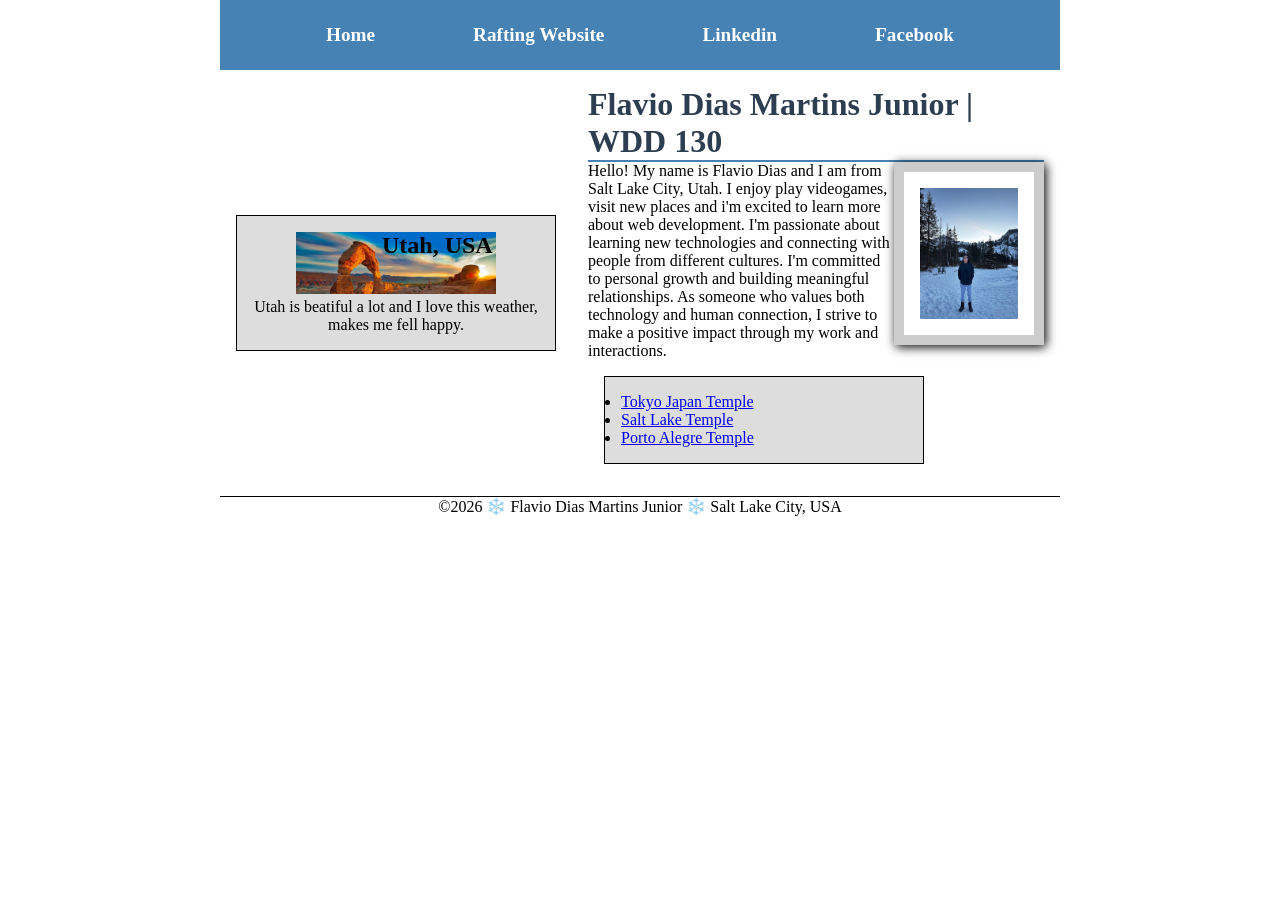
<file: index.html>
<!DOCTYPE html>
<html lang="en-US">

<head>
    <meta charset="utf-8">
    <meta name="viewport" content="width=device-width,initial-scale=1.0">
    <title>Flavio Dias Martins Junior | WDD 130</title>
    <meta name="description"
      content="My name is Flavio Dias Martins Junior, I'm taking a web programming course and I'm really enjoying it">
    <meta name="author" content="Flavio Dias Martins Junior">
    <link rel="stylesheet" href="styles/styles.css">


</head>

<body>
    <header>
        <nav>
            <a href="#">Home</a>
            <a href="wwr/">Rafting Website</a>
            <a href="https://linkedin.com" target="_blank">Linkedin</a>
            <a href="https://facebook.com" target="_blank">Facebook</a>
        </nav>
    </header>
    <div class="grid">
        <main>
            <h1>Flavio Dias Martins Junior | WDD 130</h1>
            <img src="images/profile.jpg" alt="Flavio Profile Picture" width="200">
            <p>Hello! My name is Flavio Dias and I am from Salt Lake City, Utah. I enjoy play
                videogames, visit new places and i'm excited to learn more about web development.
                I'm passionate about learning new technologies and connecting with people from
                different
                cultures. I'm committed to personal growth and building meaningful relationships. As
                someone who
                values both technology and human connection, I strive to make a positive impact
                through
                my work and interactions.
            <ul class="box">
                <li><a href="https://newsroom.churchofjesuschrist.org/article/tokyo-japan-temple"
                      target="_blank">Tokyo Japan Temple</a>
                </li>
                <li><a href="https://newsroom.churchofjesuschrist.org/article/salt-lake-temple"
                      target="_blank">Salt Lake Temple</a>
                    </a></li>
                <li><a href="https://newsroom.churchofjesuschrist.org/article/porto-alegre-brazil-temple"
                      target="_blank">Porto Alegre Temple</a></li>
                </li>
            </ul>
        </main>
        <aside class="box">
            <h2>Utah, USA</h2>
            <img src="images/utahphoto.jpg" alt="Utah state">
            <p> Utah is beatiful a lot and I love this weather, makes me fell happy.</p>
        </aside>
    </div>
    <footer>
        <p>©2026 ❄️ Flavio Dias Martins Junior ❄️ Salt Lake City, USA</p>
    </footer>
</body>

</html>
</file>
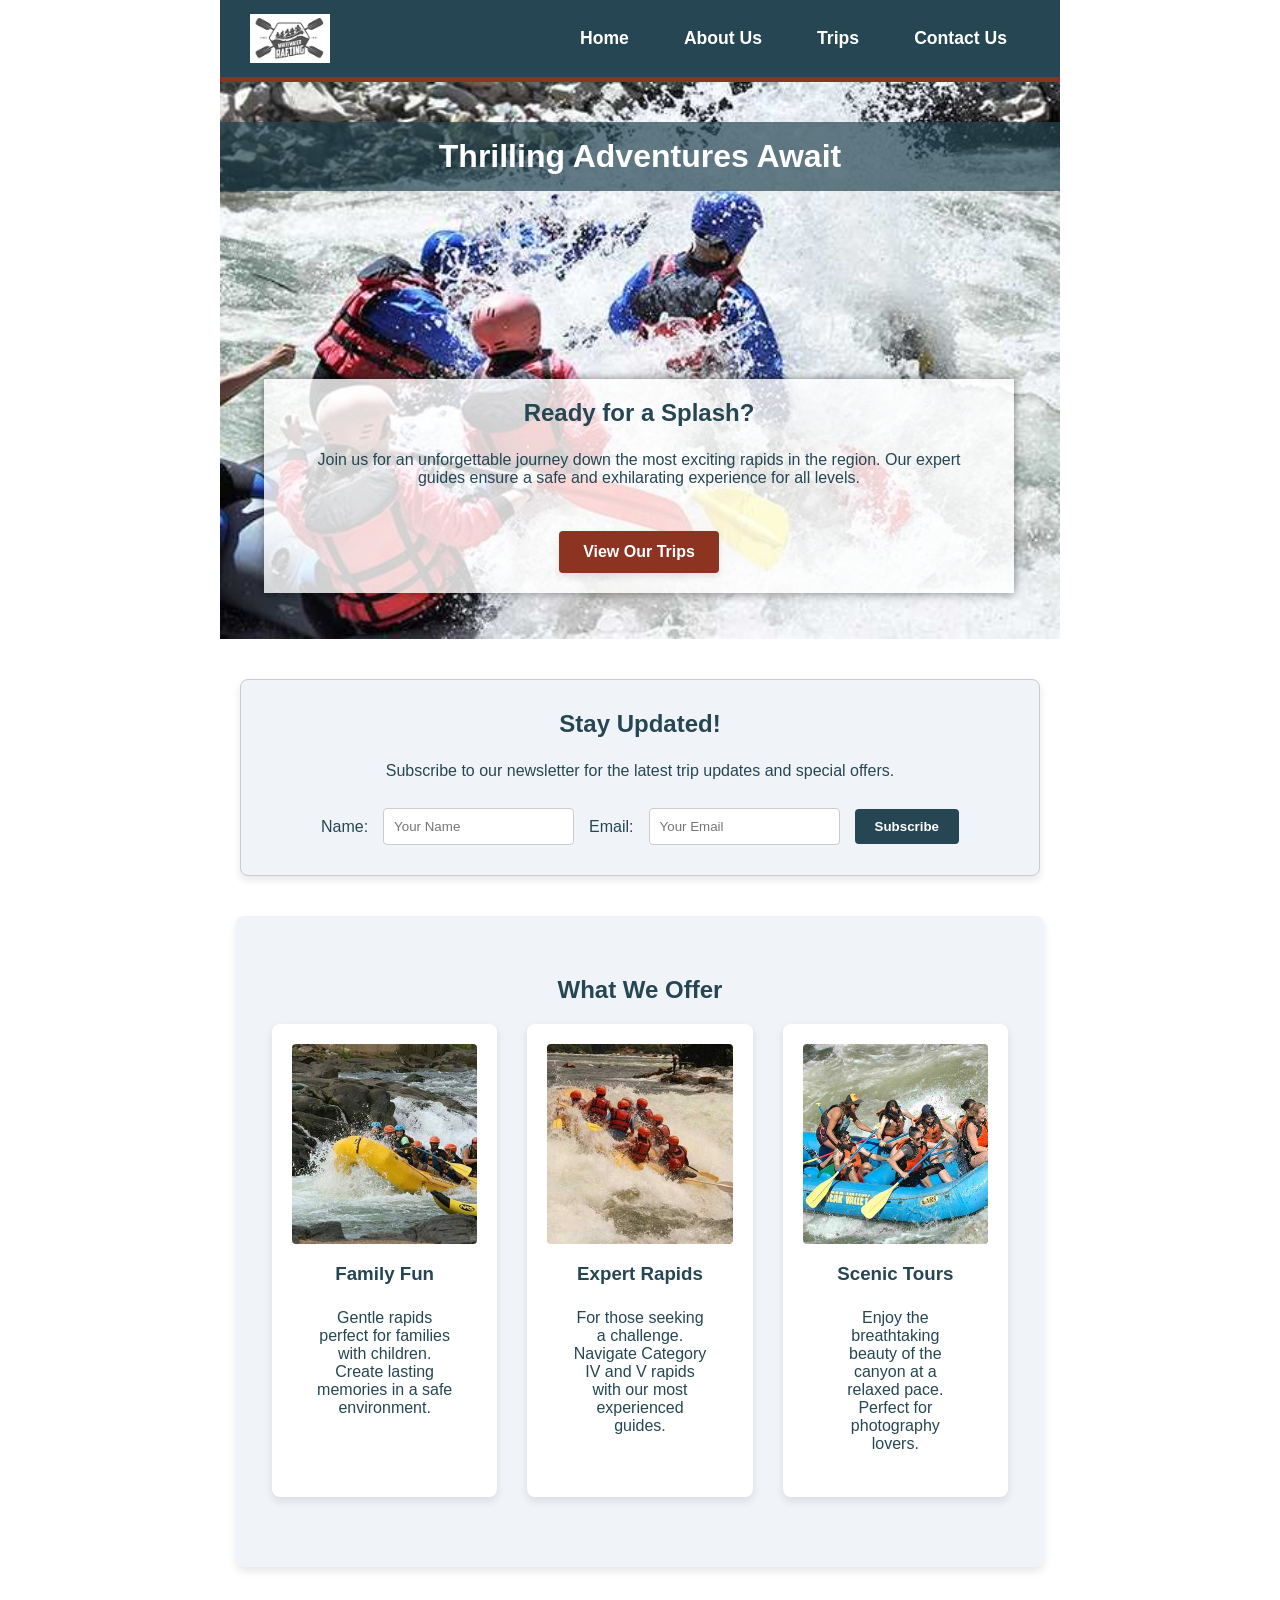
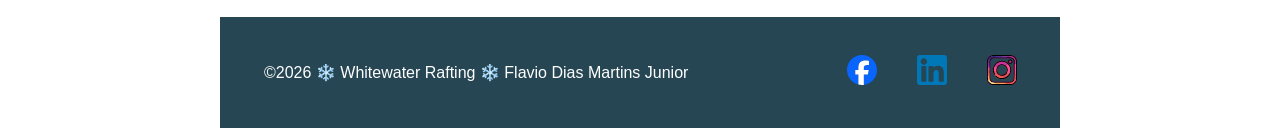
<file: wwr/index.html>
<!DOCTYPE html>
<html lang="en-US">

<head>
    <meta charset="utf-8">
    <meta name="viewport" content="width=device-width, initial-scale=1.0">
    <title>Whitewater Rafting | Home</title>
    <meta name="description"
      content="Experience the thrill of white water rafting with the region's premier provider. Adventure awaits you!">
    <meta name="author" content="Flavio Dias Martins Junior">
    <link rel="stylesheet" href="styles/rafting.css">
</head>

<body>
    <header>
        <img src="images/wwrcross.png" alt="Whitewater Rafting Logo">
        <nav>
            <a href="index.html">Home</a>
            <a href="about.html">About Us</a>
            <a href="trips.html">Trips</a>
            <a href="contact.html">Contact Us</a>
        </nav>
    </header>

    <main>
        <div class="hero">
            <img src="images/rafting.jpg" alt="Group of people white water rafting">
            <h1>Thrilling Adventures Await</h1>
            <article class="home-article">
                <h2>Ready for a Splash?</h2>
                <p>Join us for an unforgettable journey down the most exciting rapids in the region.
                    Our expert guides ensure a safe and exhilarating experience for all levels.</p>
                <a href="trips.html" class="cta-button">View Our Trips</a>
            </article>
        </div>

        <section class="newsletter">
            <h2>Stay Updated!</h2>
            <p>Subscribe to our newsletter for the latest trip updates and special offers.</p>
            <form action="#" method="get">
                <div class="newsletter-form">
                    <label for="name">Name:</label>
                    <input type="text" id="name" name="name" placeholder="Your Name" required>
                    <label for="email">Email:</label>
                    <input type="email" id="email" name="email" placeholder="Your Email" required>
                    <button type="submit">Subscribe</button>
                </div>
            </form>
        </section>

        <section class="offerings">
            <h2>What We Offer</h2>
            <div class="offerings-grid">
                <div class="offering-item">
                    <img src="images/adventure1.jpg" alt="Family rafting trip">
                    <h3>Family Fun</h3>
                    <p>Gentle rapids perfect for families with children. Create lasting memories in a
                        safe environment.</p>
                </div>
                <div class="offering-item">
                    <img src="images/adventure2.jpg" alt="Intense rapid navigation">
                    <h3>Expert Rapids</h3>
                    <p>For those seeking a challenge. Navigate Category IV and V rapids with our most
                        experienced guides.</p>
                </div>
                <div class="offering-item">
                    <img src="images/adventure4.jpg" alt="Sunset rafting trip">
                    <h3>Scenic Tours</h3>
                    <p>Enjoy the breathtaking beauty of the canyon at a relaxed pace. Perfect for
                        photography lovers.</p>
                </div>
            </div>
        </section>
    </main>

    <footer>
        <p>©2026 ❄️ Whitewater Rafting ❄️ Flavio Dias Martins Junior</p>
        <nav class="socialmedia">
            <a href="https://facebook.com" target="_blank">
                <img src="images/facebookicon.svg" alt="Facebook icon">
            </a>
            <a href="https://linkedin.com" target="_blank">
                <img src="images/linkedinicon.svg" alt="LinkedIn icon">
            </a>
            <a href="https://instagram.com" target="_blank">
                <img src="images/instagramicon.svg" alt="Instagram icon">
            </a>
        </nav>
    </footer>
</body>

</html>
</file>
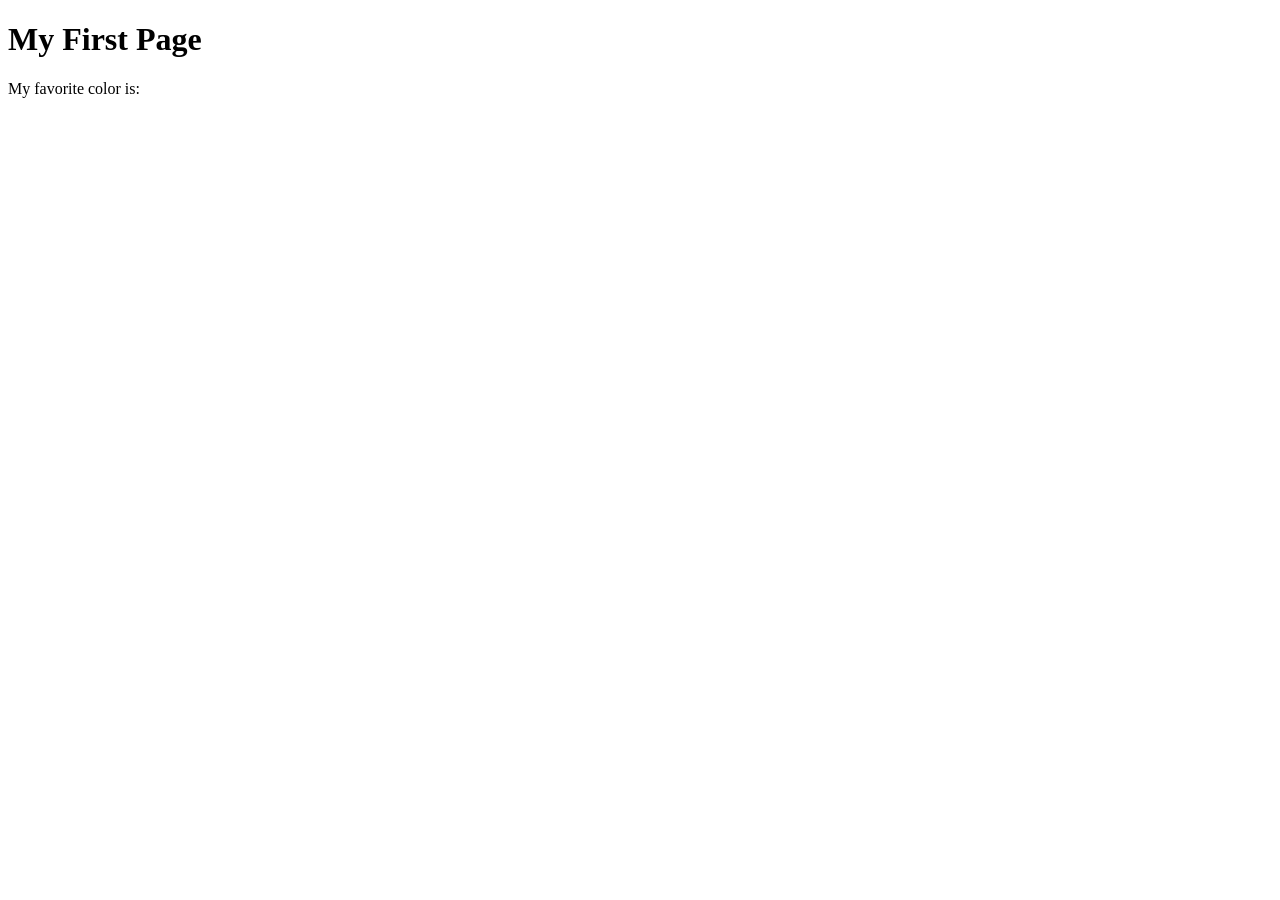
<file: week01/first-page.html>
<!DOCTYPE html>
<html lang="en">
<head>
    <meta charset="UTF-8">
    <meta name="viewport" content="width=device-width, initial-scale=1.0">
    <title>My First Page</title>
</head>
<body>
    <h1>My First Page</h1>
    <p>My favorite color is: </p>
</body>
</html>
</file>
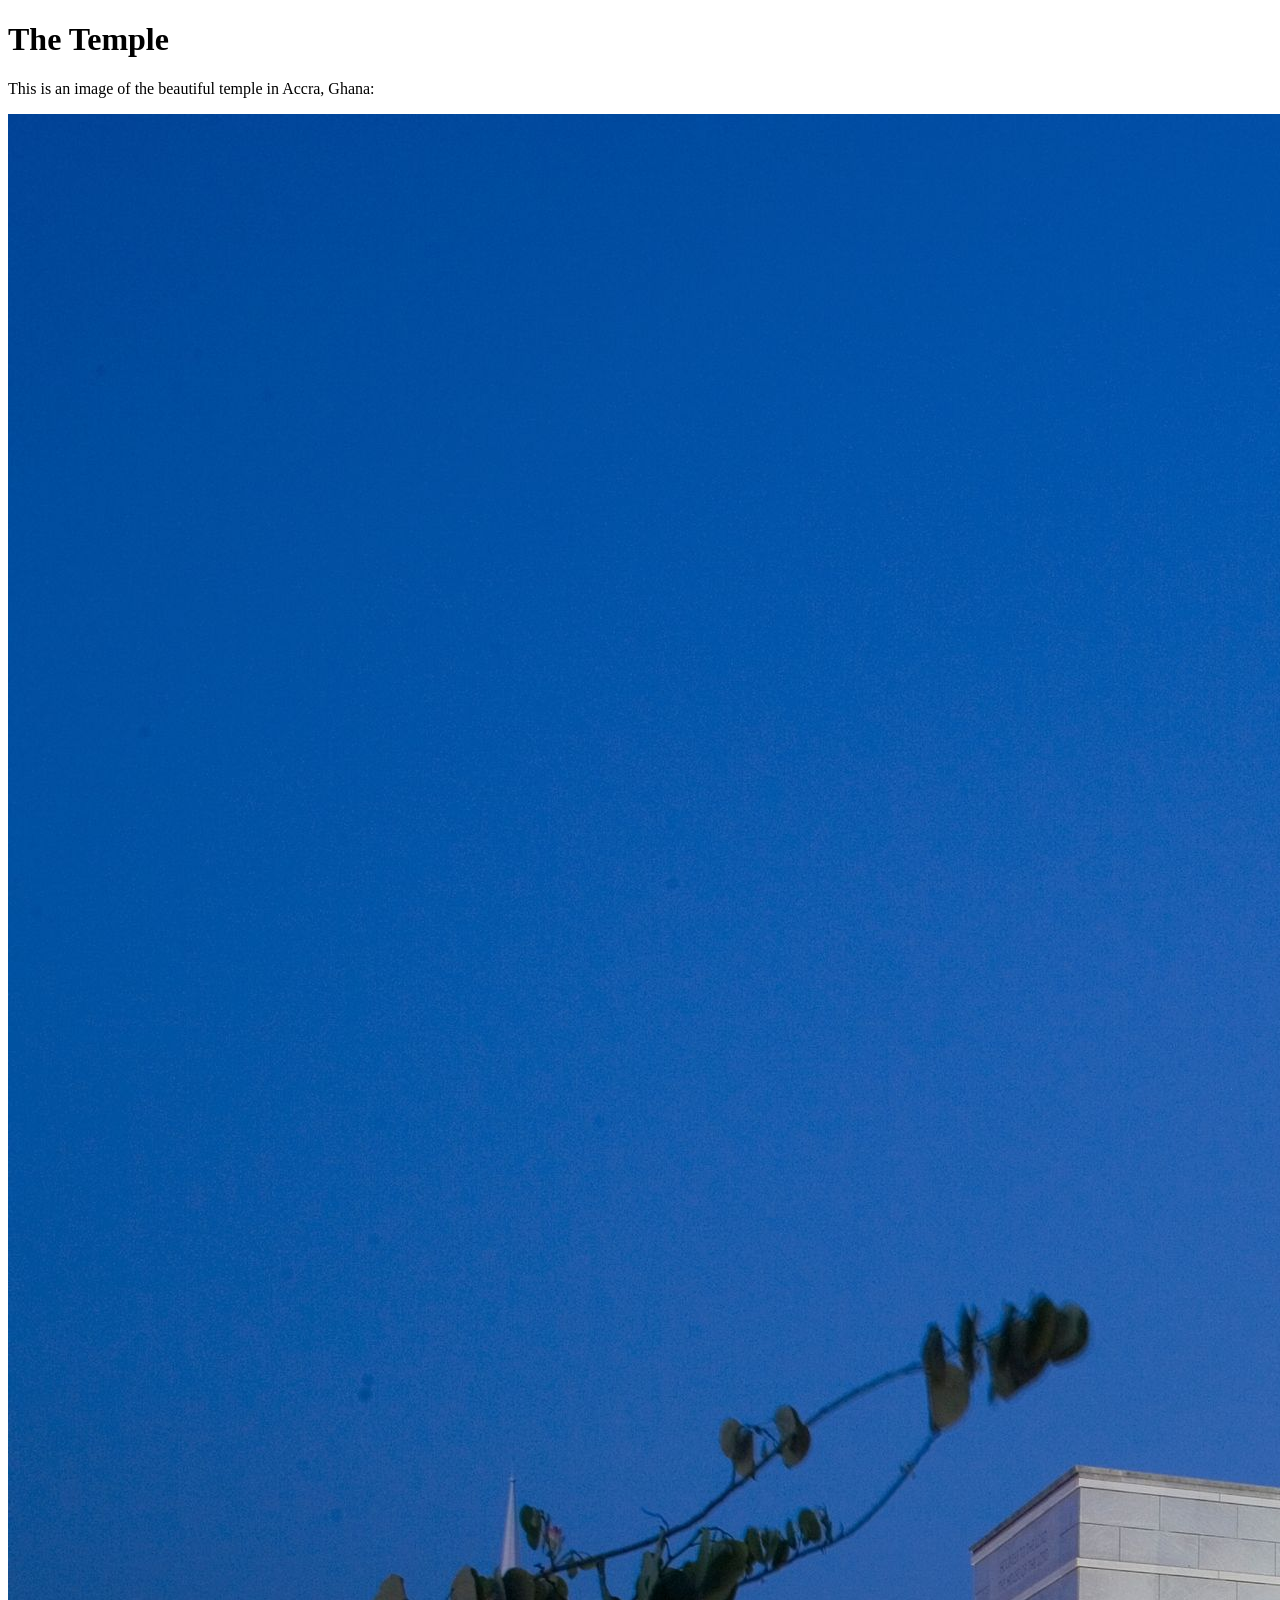
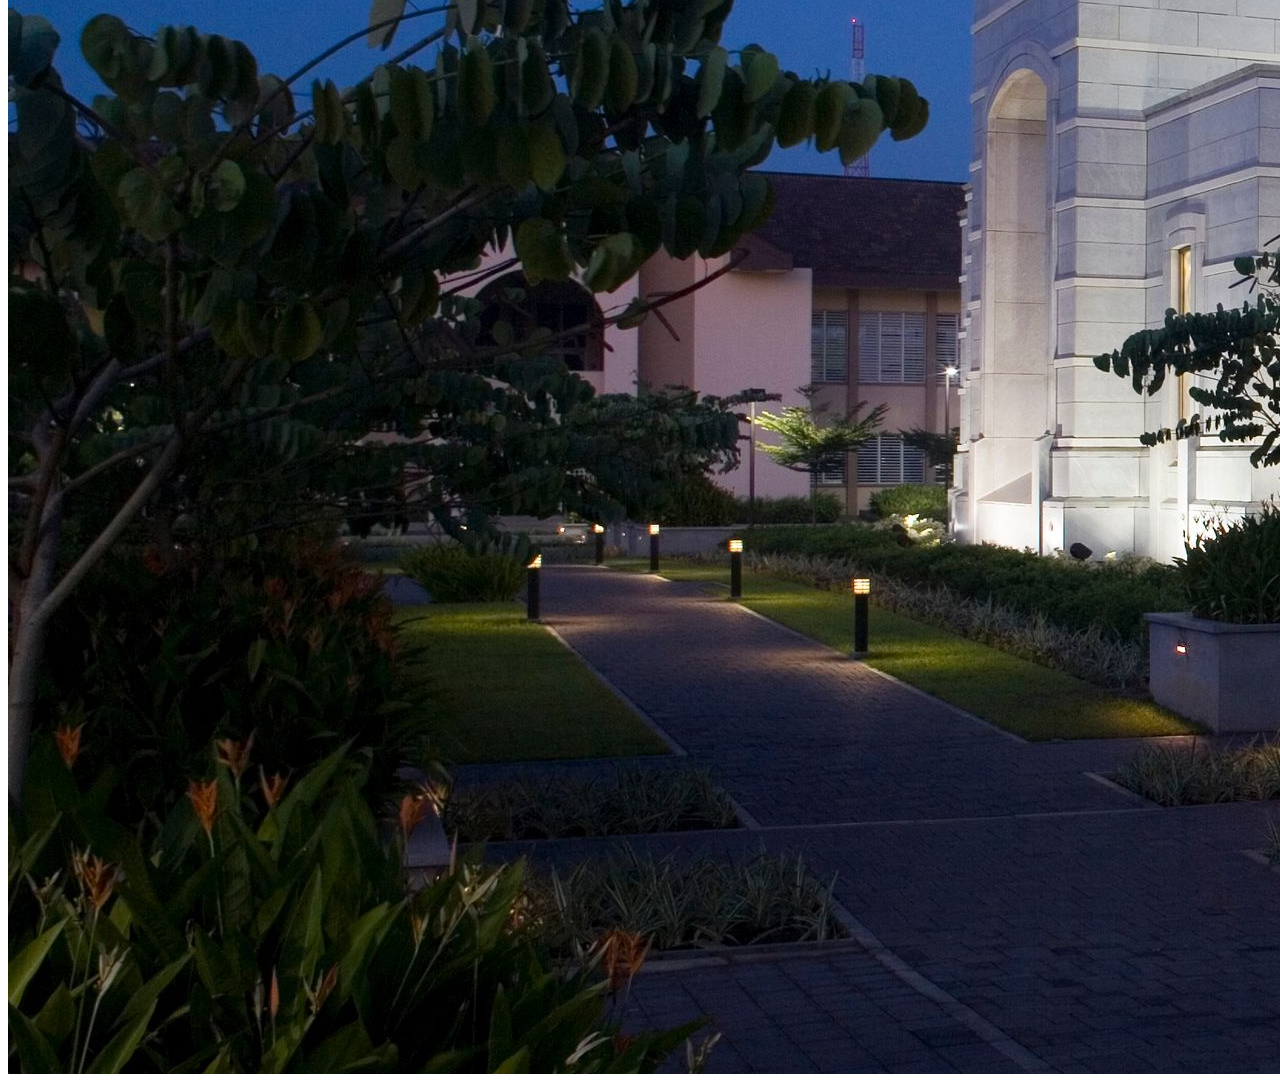
<file: week01/images.html>
<!DOCTYPE html>
<html lang="en">
<head>
    <meta charset="UTF-8">
    <meta name="viewport" content="width=device-width, initial-scale=1.0">
    <title>Temple Image</title>
</head>
<body>
    <h1>The Temple</h1>
    <p>This is an image of the beautiful temple in Accra, Ghana:</p>
    <img src="images/temple-large.jpeg" alt="The Accra Ghana Temple">
    
</body>
</html>
</file>
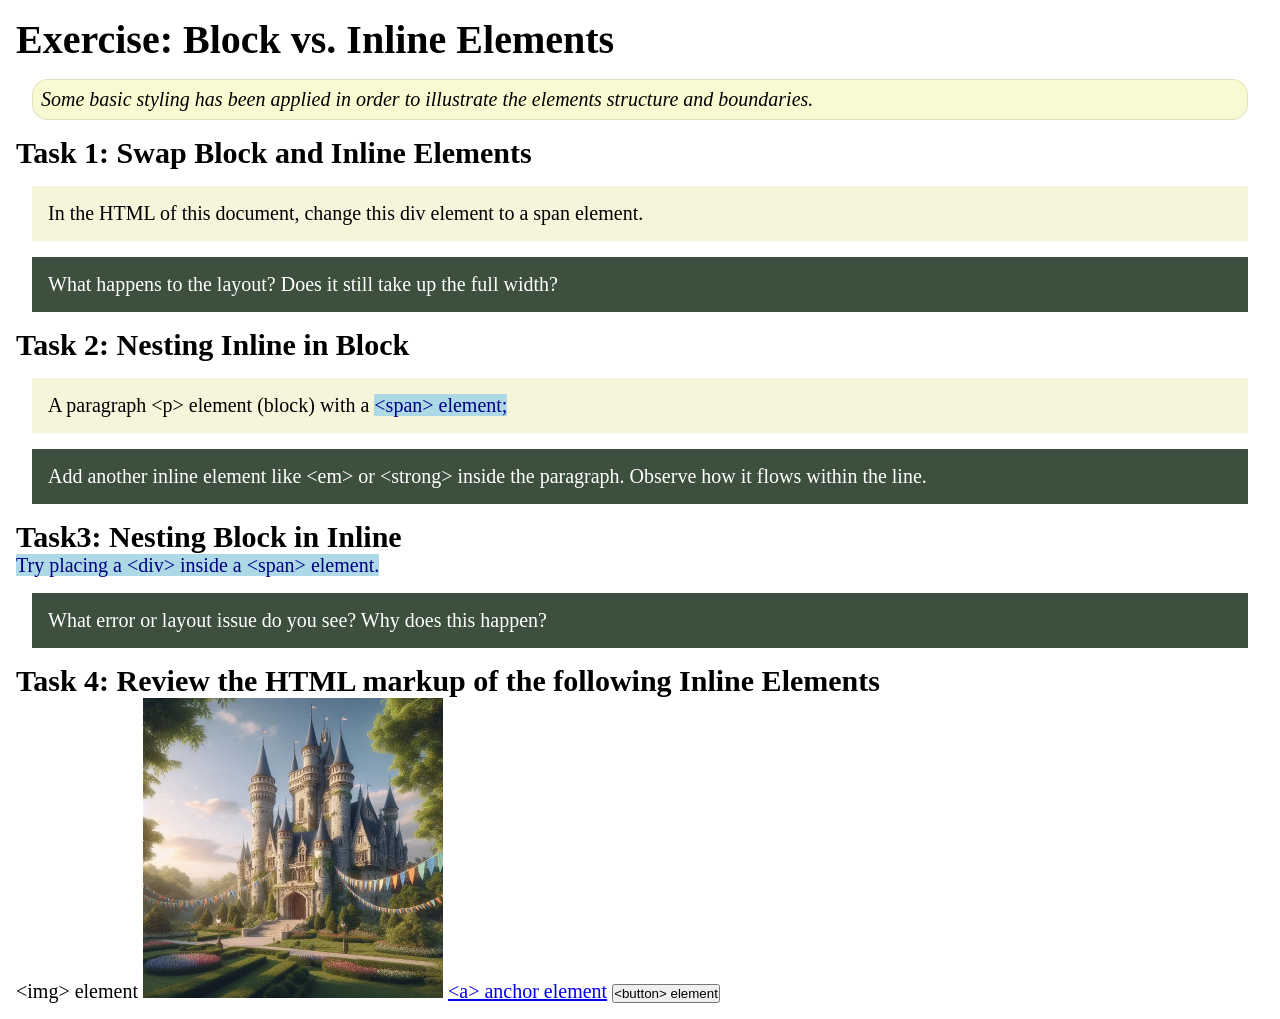
<file: week02/block-vs-inline.html>
<!DOCTYPE html>
<html lang="en">

<head>
    <meta charset="UTF-8">
    <meta name="viewport" content="width=device-width, initial-scale=1.0">
    <title>Exercise: Block vs. Inline Elements</title>
    <link rel="stylesheet" href="styles/block-vs-inline.css">
</head>

<body>
    <main>
        <h1>Exercise: Block vs. Inline Elements</h1>
        <p class="note">Some basic styling has been applied in order to illustrate the elements structure and
            boundaries.</p>

        <h2>Task 1: Swap Block and Inline Elements</h2>
        <div>In the HTML of this document, change this div element to a span element.</div>

        <p class="question">What happens to the layout? Does it still take up the full width?</p>

        <h2>Task 2: Nesting Inline in Block</h2>
        <p>A paragraph &lt;p&gt; element (block) with a <span>&lt;span&gt; element;</span></p>
        <p class="question">Add another inline element like &lt;em&gt; or &lt;strong&gt; inside the paragraph. Observe
            how it flows within the line.</p>

        <h2>Task3: Nesting Block in Inline</h2>
        <span>Try placing a &lt;div&gt; inside a &lt;span&gt; element.</span>
            <p class="question">What error or layout issue do you see? Why does this happen?</p>


            <h2>Task 4: Review the HTML markup of the following Inline Elements</h2>
        &lt;img&gt; element
        <img src="images/castle.webp" alt="placeholder image (images are inline)" width="300" height="300">
        <a href="https://churchofjesuschrist.org">&lt;a&gt; anchor element</a>
        <button type="button">&lt;button&gt; element</button>
    </main>
</body>

</html>
</file>
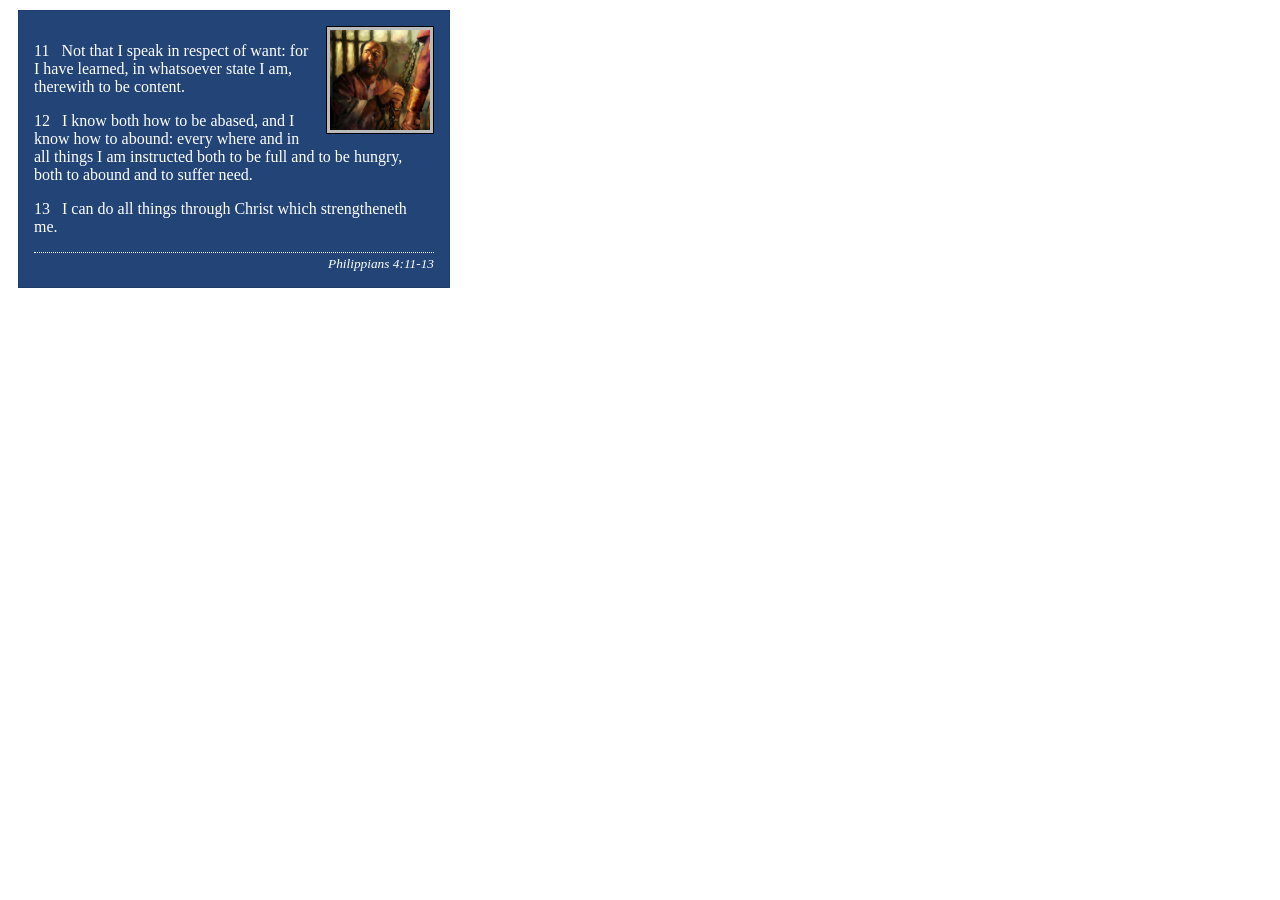
<file: week02/box-model-solution.html>
<!DOCTYPE html>
<html lang="en">
<head>
    <meta charset="UTF-8">
    <meta name="viewport" content="width=device-width, initial-scale=1.0">
    <title>Box Model Activity</title>
    <link rel="stylesheet" href="styles/box-model-solution.css">
</head>
<body>
    <main>
        <div class="callout">
            <img src="images/apostle-paul-imprisoned.webp" alt="Paul the Apostle - Imprisoned in Rome" width="200" height="200">
            <blockquote>
                <p>11 &nbsp; Not that I speak in respect of want: for I have learned, in whatsoever state I am, therewith to be content.</p>
                <p>12 &nbsp; I know both how to be abased, and I know how to abound: every where and in all things I am instructed both to be full and to be hungry, both to abound and to suffer need.</p>
                <p>13 &nbsp; I can do all things through Christ which strengtheneth me.</p>
            </blockquote>
            <cite>Philippians 4:11-13</cite>
        </div>
    </main>
</body>
</html>
</file>
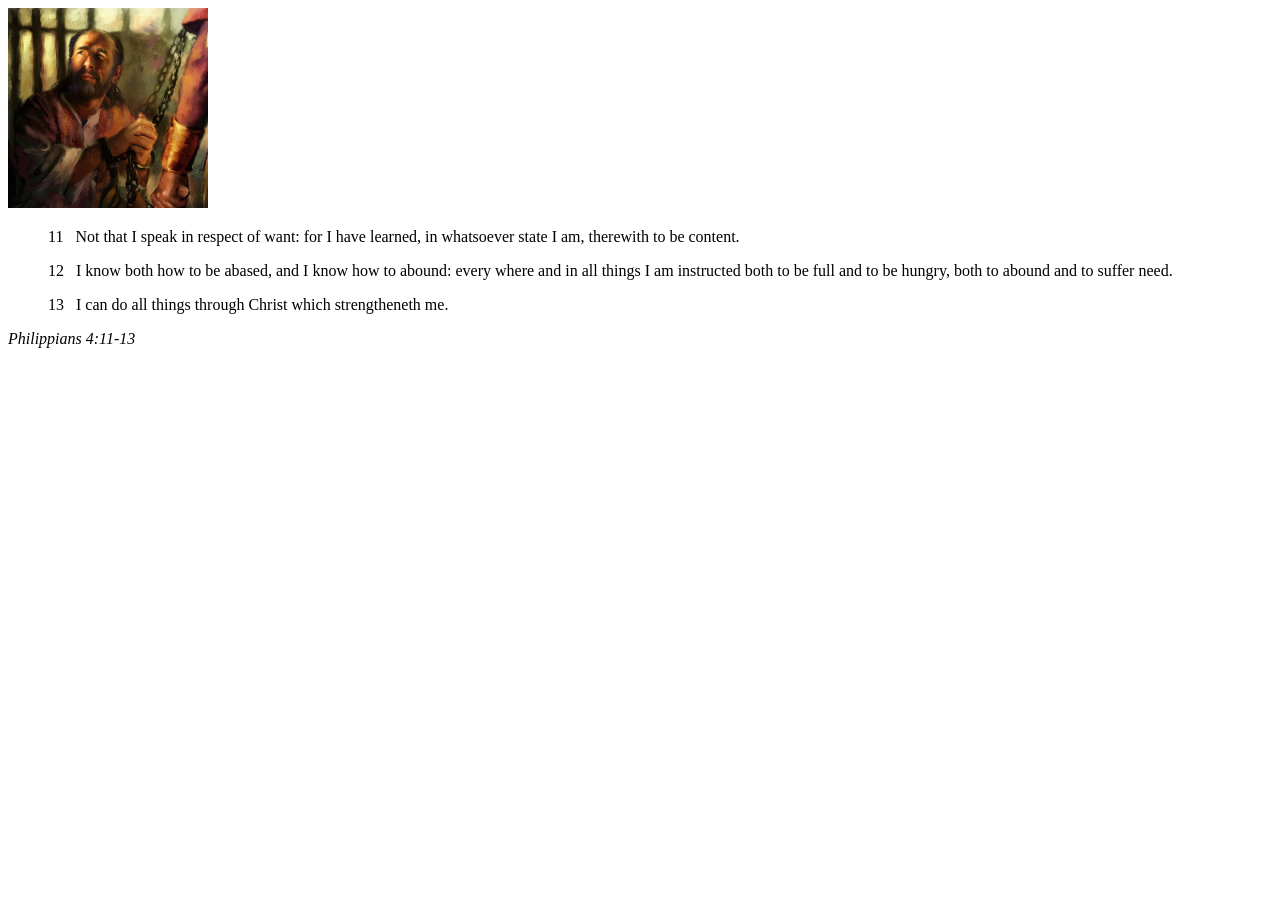
<file: week02/box-model.html>
<!DOCTYPE html>
<html lang="en">
<head>
    <meta charset="UTF-8">
    <meta name="viewport" content="width=device-width, initial-scale=1.0">
    <title>Box Model Activity</title>
</head>
<body>
    <main>
        <div class="callout">
            <img src="images/apostle-paul-imprisoned.webp" alt="Paul the Apostle - Imprisoned in Rome" width="200" height="200">
            <blockquote>
                <p>11 &nbsp; Not that I speak in respect of want: for I have learned, in whatsoever state I am, therewith to be content.</p>
                <p>12 &nbsp; I know both how to be abased, and I know how to abound: every where and in all things I am instructed both to be full and to be hungry, both to abound and to suffer need.</p>
                <p>13 &nbsp; I can do all things through Christ which strengtheneth me.</p>
            </blockquote>
            <cite>Philippians 4:11-13</cite>
        </div>
    </main>
</body>
</html>
</file>
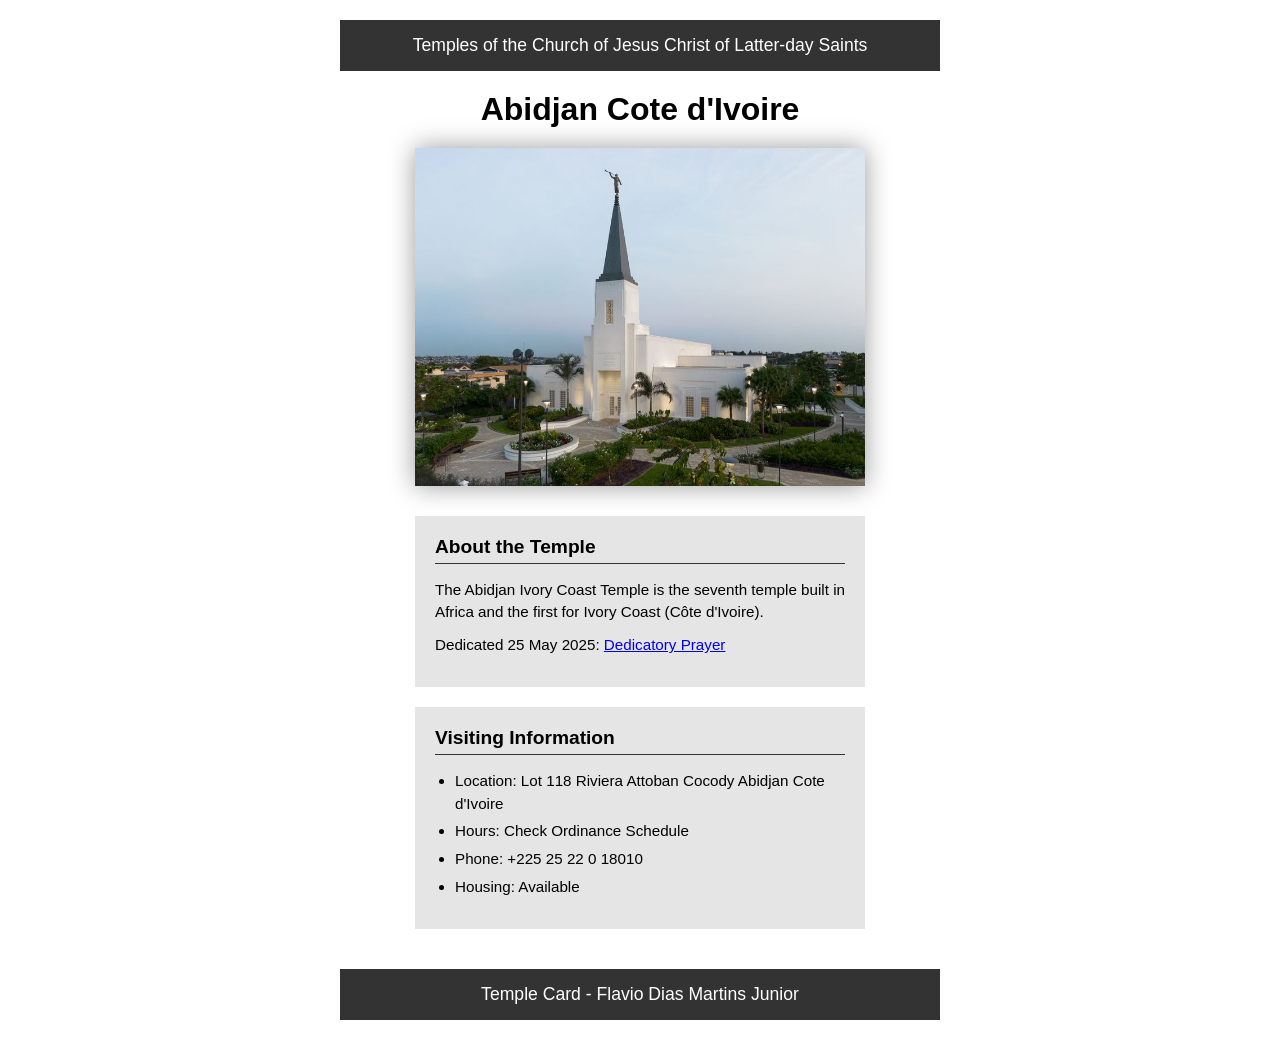
<file: week02/temple.html>
<!DOCTYPE html>
<html lang="en">

<head>
    <meta charset="UTF-8">
    <meta name="viewport" content="width=device-width, initial-scale=1.0">
    <title>Temple Card - Abidjan Cote d'Ivoire</title>
    <link rel="stylesheet" href="/week02/styles/temple.css">
</head>

<body>
    <header>
        <p>Temples of the Church of Jesus Christ of Latter-day Saints</p>
    </header>
    <main>
        <h1>Abidjan Cote d'Ivoire</h1>
        <picture>
            <img src="images/abidjan-ivory-coast.jpeg" alt="Abidjan Cote d'Ivoire Temple">
        </picture>
        <section>
            <h2>About the Temple</h2>
            <p>The Abidjan Ivory Coast Temple is the seventh temple built in Africa and the first
                for Ivory Coast (Côte
                d'Ivoire).</p>
            <p>Dedicated 25 May 2025: <a
                  href="https://www.churchofjesuschrist.org/temples/dedicatory-prayer/abidjan-ivory-coast-temple/2025-05-25?lang=eng"
                  target="_blank" rel="noopener noreferrer">Dedicatory Prayer</a></p>
        </section>
        <section>
            <h2>Visiting Information</h2>
            <ul>
                <li>Location: Lot 118 Riviera Attoban Cocody Abidjan Cote d'Ivoire</li>
                <li>Hours: Check Ordinance Schedule</li>
                <li>Phone: +225 25 22 0 18010</li>
                <li>Housing: Available</li>
            </ul>
        </section>
    </main>
    <footer>
        <p>Temple Card - Flavio Dias Martins Junior</p>
    </footer>
</body>

</html>
</file>
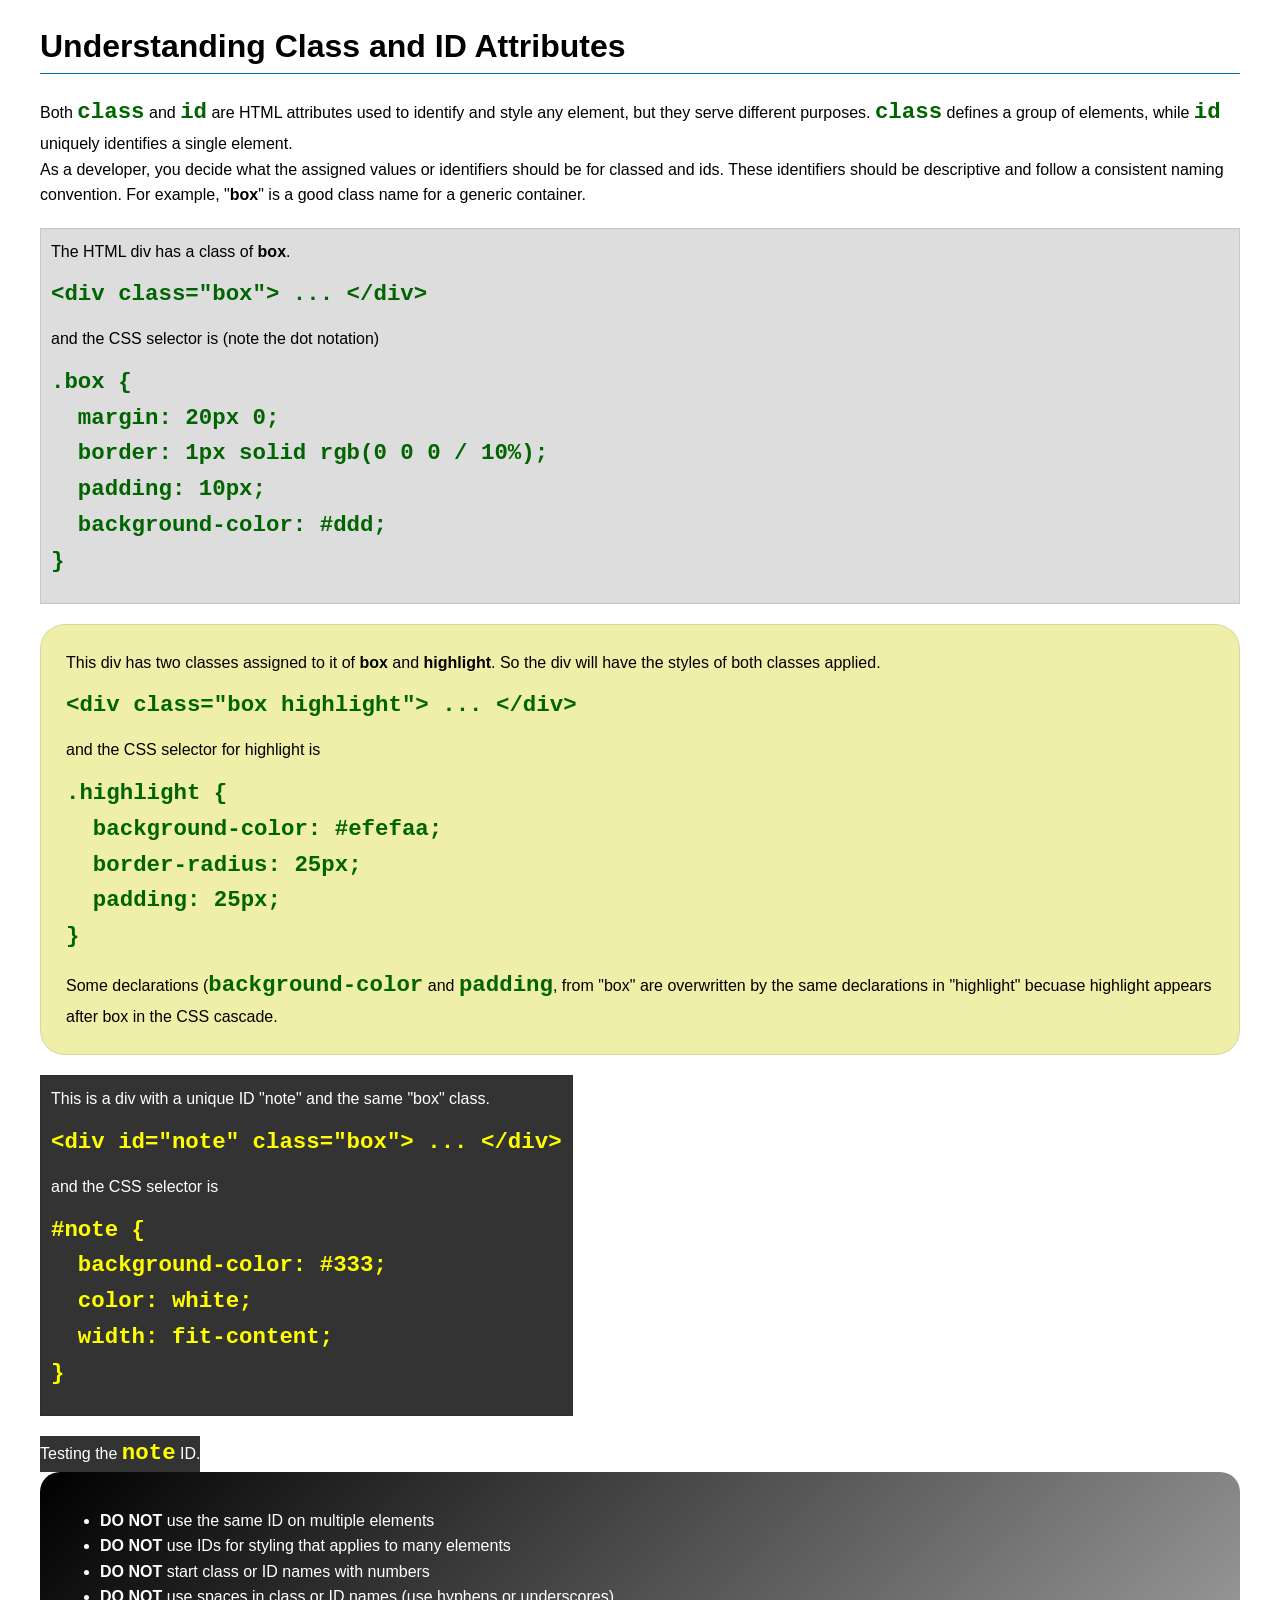
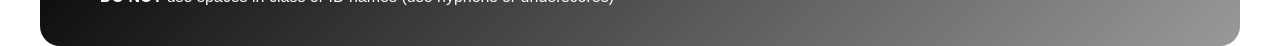
<file: week03/class-and-id.html>
<!DOCTYPE html>
<html lang="en">

<head>
    <meta charset="UTF-8">
    <meta name="viewport" content="width=device-width, initial-scale=1.0">
    <title>Class vs ID Attributes</title>
    <link rel="stylesheet" href="styles/class-and-id.css">
</head>

<body>
    <h1>Understanding Class and ID Attributes</h1>
    <p>Both <code>class</code> and <code>id</code> are HTML attributes used to identify and style any element, but they
        serve different purposes. <code>class</code> defines a group of elements, while <code>id</code> uniquely
        identifies a single element.</p>
    <p>As a developer, you decide what the assigned values or identifiers should be for classed and ids. These
        identifiers should be
        descriptive and follow a consistent naming convention. For example, "<strong>box</strong>" is a good class name
        for a generic container.</p>
    <div class="box">
        <p>The HTML div has a class of <strong>box</strong>.</p>
        <pre><code class="html">&lt;div class="box"&gt; ... &lt;/div&gt;</code></pre>
        and the CSS selector is (note the dot notation)
        <pre><code class="css">.box {
  margin: 20px 0;
  border: 1px solid rgb(0 0 0 / 10%);
  padding: 10px;
  background-color: #ddd; 
}</code></pre>
    </div>

    <div class="box highlight">
        <p>This div has two classes assigned to it of <strong>box</strong> and <strong>highlight</strong>. So the div
            will have the styles of both classes applied.</p>
        <pre><code class="html">&lt;div class="box highlight"&gt; ... &lt;/div&gt;</code></pre>
        and the CSS selector for highlight is
        <pre><code class="css">.highlight {
  background-color: #efefaa;
  border-radius: 25px;
  padding: 25px;
}</code></pre>
<p>Some declarations (<code>background-color</code> and <code>padding</code>, from "box" are overwritten by the same declarations in "highlight" becuase highlight appears after box in the CSS cascade.</p>
    </div>

    <div id="note" class="box">
        <p>This is a div with a unique ID "note" and the same "box" class.</p>
        <pre><code class="html">&lt;div id="note" class="box"&gt; ... &lt;/div&gt;</code></pre>
        and the CSS selector is
        <pre><code class="css">#note {
  background-color: #333;
  color: white;
  width: fit-content;
}</code></pre>
    </div>

    <div id="note">
        <p>Testing the <code>note</code> ID.</p>
    </div>

    <section id="best-practice">
        <ul>
            <li><strong>DO NOT</strong> use the same ID on multiple elements</li>
            <li><strong>DO NOT</strong> use IDs for styling that applies to many elements</li>
            <li><strong>DO NOT</strong> start class or ID names with numbers</li>
            <li><strong>DO NOT</strong> use spaces in class or ID names (use hyphens or underscores)</li>
        </ul>
    </section>




</body>

</html>
</file>
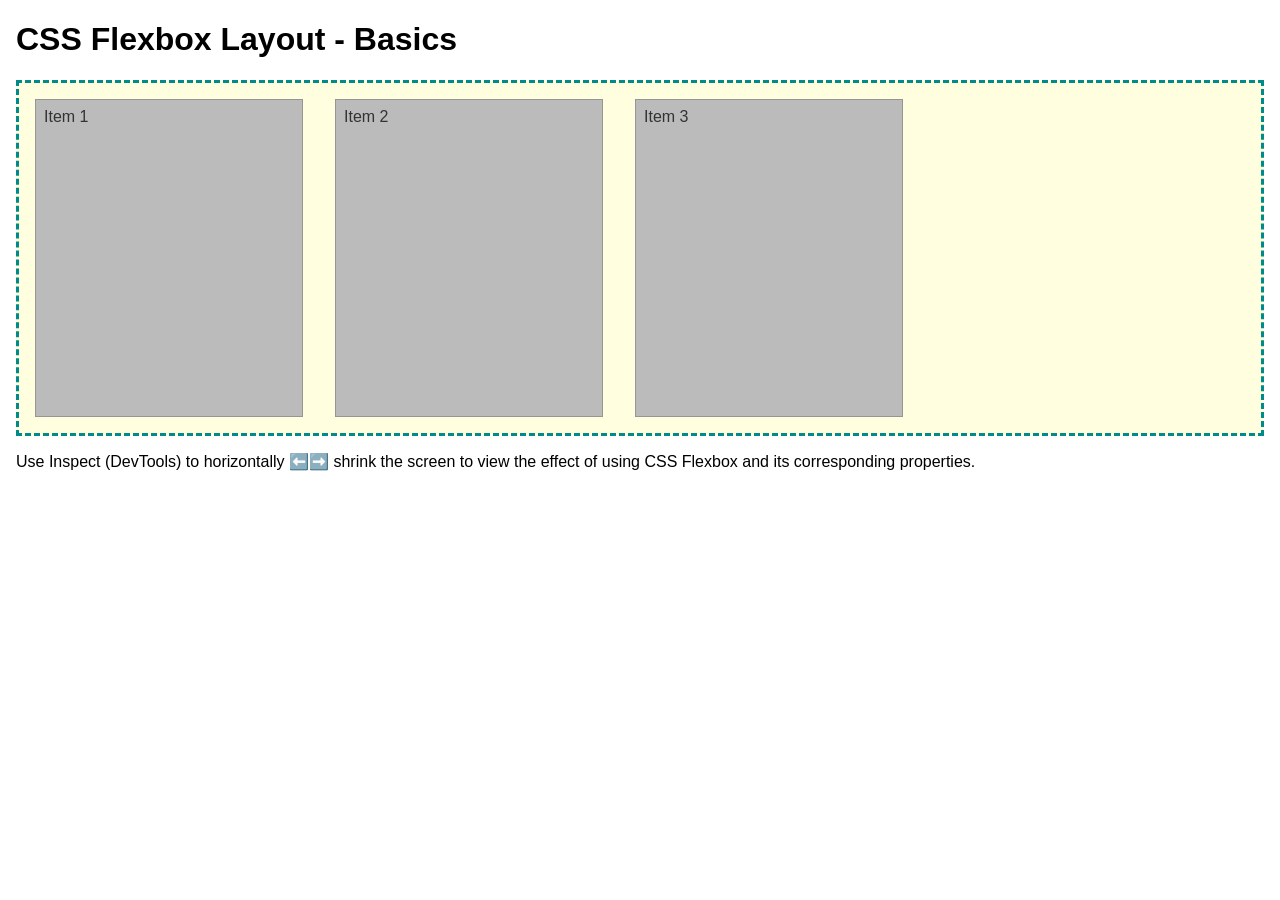
<file: week04/flexbox-layout.html>
<!DOCTYPE html>
<html lang="en">
<head>
    <meta charset="UTF-8">
    <meta name="viewport" content="width=device-width, initial-scale=1.0">
    <title>CSS Flexbox Layout - Basics</title>
    <link rel="stylesheet" href="styles/flexbox.css">
</head>
<body>
    <main>
        <h1>CSS Flexbox Layout - Basics</h1>
        <div class="flex-container">
            <div class="flex-item item1">Item 1</div>
            <div class="flex-item item2">Item 2</div>
            <div class="flex-item item3">Item 3</div>
        </div>
        <p>Use Inspect (DevTools) to horizontally ⬅️➡️ shrink the screen to view the effect of using CSS Flexbox and its corresponding properties.</p>
    </main>
</body>
</html>
</file>
<file: styles/styles.css>
* {
    margin: 0;
    padding: 0;
    box-sizing: border-box;
}

/* Class Selectors */
.box {
    width: 20rem;
    margin: 1rem;
    border: 1px solid rgb(0, 0, 0);
    padding: 1rem;
    background-color: #ddd;
    color: #000;
}

nav {
    background-color: #333333;
    padding: 10px;
}

nav a {
    color: #ffffff;
    padding: 15px;
    display: block;
}

main {
    max-width: 800px;
    margin: 0 auto;
}

h1 {
    color: #2c3e50;
}

aside {
    width: 20rem;
    text-align: center;
    position: relative;
}

aside img {
    width: 200px;
    height: auto;
}

main img {
    float: right;
    width: 150px;
    height: auto;
    border: 10px solid #cccccc;
    padding: 1rem;
    box-shadow: 2px 2px 10px #000000;
}

p {
    padding: 0;
}

footer {
    margin-top: 15px;
    border-top: 1px solid #000;
    text-align: center;
}

aside h2 {
    position: absolute;
    top: 27 px;
    left: 145px;
}

header,
footer {
    max-width: 840px;
    margin: 0 auto;
}

nav {
    background-color: steelblue;
    padding: 1rem;
    display: flex;
    justify-content: space-evenly;
    align-items: center;
}

nav a {
    display: block;
    padding: 0.5rem;
    text-decoration: none;
    font-size: 1.2rem;
    font-weight: 700;
    color: #fff;
}

h1 {
    border-bottom: 2px solid steelblue;
}

header,
.grid,
footer {
    max-width: 840px;
    margin: 0 auto;
}

.grid {
    display: grid;
    align-items: center;
}

main {
    grid-column: 2 / 3;
    margin: 1rem;
}

aside {
    width: 20rem;
    position: relative;
    grid-column: 1 / 2;
    grid-row: 1 / 2;
}
</file>
<file: wwr/styles/rafting.css>
:root {
    --primary-color: #264653;
    --accent-color: #8c3321;
    --secondary-color: #f0f4f8;
    --white: #ffffff;
    --hero-bg: rgba(255, 255, 255, 0.8);
    --header-accent-bg: rgba(38, 70, 83, 0.7);
    --heading-font: "Roboto", Helvetica, sans-serif;
    --body-font: "Open Sans", Arial, sans-serif;
}

* {
    margin: 0;
    padding: 0;
    box-sizing: border-box;
}

body {
    font-family: var(--body-font);
    color: var(--primary-color);
}

header,
main,
footer {
    max-width: 840px;
    margin: 0 auto;
}

h1,
h2 {
    font-family: var(--heading-font);
    color: var(--primary-color);
}

nav,
p,
section,
article {
    padding: 8px;
}

p,
section,
article {
    margin: 16px;
}

section {
    background-color: var(--secondary-color);
    border-radius: 8px;
    padding: 20px;
    box-shadow: 0 4px 8px rgba(0, 0, 0, 0.1);
}

header {
    display: grid;
    grid-template-columns: 150px 1fr;
    align-items: center;
    background-color: var(--primary-color);
    color: var(--white);
    padding: 10px 30px;
    border-bottom: 5px solid var(--accent-color);
}

header img {
    width: 80px;
    height: auto;
    justify-self: start;
}

nav {
    display: flex;
    justify-content: flex-end;
    gap: 25px;
}

nav a {
    text-decoration: none;
    color: var(--white);
    font-family: var(--heading-font);
    font-weight: 700;
    font-size: 1.1rem;
    padding: 10px 15px;
    transition: 0.3s ease;
}

nav a:hover {
    color: var(--white);
    background-color: var(--accent-color);
    border-radius: 4px;
}

.hero {
    position: relative;
}

.hero img {
    display: block;
    width: 100%;
    height: auto;
}

.hero h1 {
    position: absolute;
    top: 20px;
    width: 100%;
    padding: 16px;
    text-align: center;
    background-color: var(--header-accent-bg);
    color: var(--white);
}

h1 {
    font-family: var(--heading-font);
    color: var(--primary-color);
    text-align: center;
    margin: 20px 0;
}

.hero article {
    position: absolute;
    bottom: 30px;
    right: 30px;
    background-color: var(--hero-bg);
    padding: 20px;
    max-width: 750px;
    box-shadow: 0 0 10px rgba(0, 0, 0, 0.5);
}

.hero article h2 {
    text-align: center;
}

.hero article.home-article {
    display: flex;
    flex-direction: column;
    align-items: center;
    text-align: center;
}

.hero article img {
    float: right;
    width: 150px;
    margin-left: 15px;
}

.history h2 {
    text-align: center;
}

.history-container {
    display: grid;
    grid-template-columns: 1fr 1fr 1fr;
    gap: 25px;
    align-items: center;
    margin-top: 10px;
}

.history-container p {
    margin: 0;
    padding: 0;
}

.history-container img {
    width: 100%;
    height: auto;
    border-radius: 10px;
}

.adventures {
    padding: 20px;
    text-align: center;
}

.adventures h2 {
    margin-bottom: 25px;
}

.adventure-container {
    display: flex;
    justify-content: space-between;
    gap: 15px;
}

.adventure-container figure {
    margin: 0;
    flex: 1;
}

.adventure-container img {
    width: 100%;
    aspect-ratio: 1 / 1;
    object-fit: cover;
    border-radius: 5px;
    box-shadow: 0 2px 5px rgba(0, 0, 0, 0.2);
}

.adventure-container figcaption {
    margin-top: 10px;
    font-style: italic;
    font-size: 0.9rem;
}

footer {
    display: flex;
    justify-content: space-between;
    align-items: center;
    padding: 20px;
    background-color: var(--primary-color);
    color: var(--white);
    margin-top: 50px;
}

.socialmedia {
    display: flex;
    gap: 10px;
    align-items: center;
}

.socialmedia img {
    width: 30px;
    height: auto;
}

/*------------------------------ Contact Page -------------------------------------------------------------------------- */

.company-header {
    text-align: center;
    margin: 40px 0;
}

.company-header h1 {
    font-size: 2rem;
    margin-bottom: 20px;
    background-color: transparent;
    color: var(--primary-color);
    position: static;
    padding: 0;
}

.company-header address {
    font-style: normal;
    font-weight: bold;
    line-height: 1.6;
    color: var(--primary-color);
}

.contact-grid {
    display: grid;
    grid-template-columns: 1fr 1fr;
    gap: 40px;
    margin-bottom: 40px;
}

.map-section iframe {
    width: 100%;
    height: 100%;
    min-height: 400px;
    border: none;
    background-color: #eee;
}

.contact-form form {
    display: flex;
    flex-direction: column;
}

.form-item {
    display: flex;
    justify-content: flex-start;
    align-items: flex-start;
    margin-bottom: 15px;
}

.form-item label {
    width: 140px;
    padding-top: 10px;
    font-weight: normal;
}

.form-item input[type="text"],
.form-item input[type="email"],
.form-item textarea {
    flex: 1;
    padding: 10px;
    border: 1px solid #ccc;
    font-family: inherit;
}

.message-purpose {
    display: flex;
    border: none;
    padding: 0;
    margin: 0 0 15px 0;
}

.message-purpose legend {
    width: 140px;
    padding-top: 5px;
}

.radio-options {
    flex: 1;
    display: flex;
    flex-direction: column;
    gap: 10px;
}

.radio-option {
    display: flex;
    align-items: center;
}

.radio-option input {
    margin-right: 10px;
}

.checkbox-group {
    display: flex;
    align-items: center;
    margin-bottom: 20px;
    margin-left: 140px;
}

.checkbox-group input {
    margin-right: 10px;
}

.button-group {
    margin-left: 140px;
}

.button-group button {
    width: 100%;
    padding: 15px;
    background-color: var(--accent-color);
    color: var(--white);
    border: none;
    border-radius: 4px;
    cursor: pointer;
    font-size: 1.2rem;
    font-family: var(--heading-font);
    font-weight: bold;
    transition: background-color 0.3s ease;
    box-shadow: 0 4px 6px rgba(0, 0, 0, 0.1);
}

.button-group button:hover {
    background-color: var(--primary-color);
}

.employees {
    text-align: center;
    background-color: #f4f4f4;
    border: 1px solid #ccc;
    margin-top: 40px;
}

.employees h2 {
    font-size: 1.8rem;
    padding: 20px;
    border-bottom: 1px solid #ccc;
    background: transparent;
    color: var(--primary-color);
    position: static;
}

.employee-grid {
    display: grid;
    grid-template-columns: repeat(3, 1fr);
    gap: 20px;
    padding: 30px;
}

.employee-grid figure {
    background-color: #e0e0e0;
    padding: 30px;
    border: 1px solid #ccc;
}

.employee-grid img {
    max-width: 100%;
    margin-bottom: 15px;
}

.employee-grid figcaption {
    font-size: 1rem;
    color: var(--primary-color);
}

/*------------------------------ Home Page ----------------------------------------------------------------------------- */

.cta-button {
    display: inline-block;
    margin-top: 20px;
    padding: 12px 24px;
    background-color: var(--accent-color);
    color: var(--white);
    text-decoration: none;
    border-radius: 4px;
    font-weight: bold;
    font-family: var(--heading-font);
    transition: background-color 0.3s ease;
    box-shadow: 0 4px 6px rgba(0, 0, 0, 0.1);
}

.cta-button:hover {
    background-color: var(--primary-color);
}

.newsletter {
    text-align: center;
    background-color: var(--secondary-color);
    margin: 40px auto;
    padding: 30px;
    border: 1px solid #ccc;
    max-width: 800px;
}

.newsletter-form {
    display: flex;
    justify-content: center;
    align-items: center;
    gap: 15px;
    margin-top: 20px;
    flex-wrap: wrap;
}

.newsletter-form input {
    padding: 10px;
    border: 1px solid #ccc;
    border-radius: 4px;
}

.newsletter-form button {
    padding: 10px 20px;
    background-color: var(--primary-color);
    color: var(--white);
    border: none;
    border-radius: 4px;
    cursor: pointer;
    font-weight: bold;
    transition: background-color 0.3s ease;
}

.newsletter-form button:hover {
    background-color: var(--accent-color);
}

.offerings h2 {
    text-align: center;
    margin: 40px 0 20px 0;
}

.offerings-grid {
    display: grid;
    grid-template-columns: repeat(3, 1fr);
    gap: 30px;
    margin-bottom: 50px;
    padding: 0 16px;
}

.offering-item {
    background-color: var(--white);
    padding: 20px;
    border-radius: 8px;
    box-shadow: 0 4px 8px rgba(0, 0, 0, 0.1);
    text-align: center;
}

.offering-item img {
    width: 100%;
    height: 200px;
    object-fit: cover;
    border-radius: 4px;
    margin-bottom: 15px;
}

.offering-item h3 {
    margin-bottom: 10px;
    color: var(--primary-color);
}

/*------------------------------ Trips Page ---------------------------------------------------------------------------- */

.trips-container {
    display: grid;
    grid-template-columns: 1fr;
    gap: 40px;
    margin: 40px auto;
}

.trip-item {
    display: grid;
    grid-template-columns: 1fr 1.5fr;
    gap: 25px;
    align-items: center;
    background-color: var(--white);
    padding: 20px;
    border-radius: 8px;
    box-shadow: 0 4px 10px rgba(0, 0, 0, 0.1);
}

.trip-item:nth-child(even) {
    grid-template-columns: 1.5fr 1fr;
}

.trip-item:nth-child(even) img {
    order: 2;
}

.trip-item img {
    width: 100%;
    height: auto;
    border-radius: 6px;
    object-fit: cover;
}

.trip-descr h2 {
    margin-bottom: 15px;
    color: var(--accent-color);
}

.trips-cta {
    text-align: center;
    background-color: var(--primary-color);
    color: var(--white);
    padding: 40px;
    margin: 40px auto;
    border-radius: 10px;
}

.trips-cta h2 {
    color: var(--white);
    margin-bottom: 20px;
}

/* Pricing Table Styling */
table {
    width: 100%;
    border-collapse: collapse;
    margin: 40px 0;
    font-family: var(--body-font);
    background-color: var(--white);
    box-shadow: 0 4px 8px rgba(0, 0, 0, 0.1);
}

thead {
    background-color: var(--primary-color);
    color: var(--white);
}

th, td {
    border: 1px solid #ddd;
    padding: 15px;
    text-align: left;
}

tbody tr:nth-child(even) {
    background-color: var(--secondary-color);
}

tbody tr:hover {
    background-color: #e0e0e0;
}

@media (max-width: 600px) {
    .trip-item {
        grid-template-columns: 1fr;
    }
    .trip-item:nth-child(even) {
        grid-template-columns: 1fr;
    }
    .trip-item:nth-child(even) img {
        order: 0;
    }
}
</file>
<file: week02/styles/block-vs-inline.css>
* {
    margin: 0;
    padding: 0;
}

body {
    font-size: 20px;
    margin: 1rem;
}

p,
div {
    background-color: beige;
    margin: 1rem;
    padding: 1rem;
}

span {
    color: navy;
    background-color: lightblue;
}

code {
    margin: 0;
    padding: 0;
    color: green;
    font-size: 1.2rem;
}

.note {
    font-style: italic;
    background-color: lightgoldenrodyellow;
    border-radius: 1rem;
    border: 1px solid rgb(0 0 0 / 10%);
    margin: 1rem;
    padding: .5rem;
}

.question {
    background-color: #3d503d;
    color: #fff;
}
</file>
<file: week02/styles/box-model-solution.css>
.callout {
    max-width: 400px;
    margin: 10px;
    border: 1px solid rgba(0, 0, 0, .1);
    padding: 15px;
    background-color: #247;
    color: #fff;
}

.callout img {
    float: right;
    margin: 0 0 10px 15px;
    border: 1px solid #000;
    padding: 3px;
    background-color: #bbb;
    width: 100px;
    height: auto;

}

blockquote {
    margin: 0;
}

cite {
    display: block;
    border-top: 1px dotted #fff;
    padding-top: 3px;
    text-align: right;
    font-size: smaller;
}
</file>
<file: week02/styles/temple.css>
body {
    font-family: Arial, sans-serif;
    margin: 0;
    padding: 20px;
    background-color: #ffffff;
    display: flex;
    flex-direction: column;
    align-items: center;
}

header,
footer {
    background-color: #333333;
    color: #ffffff;
    text-align: center;
    padding: 15px;
    width: 100%;
    max-width: 600px;
    box-sizing: border-box;
}

header p,
footer p {
    margin: 0;
    font-size: 1.1rem;
}

main {
    width: 100%;
    max-width: 600px;
    display: flex;
    flex-direction: column;
    align-items: center;
    padding: 20px 0;
    box-sizing: border-box;
}

h1 {
    margin: 0 0 20px 0;
    font-size: 2rem;
    text-align: center;
    color: #000000;
}

picture {
    width: 80%;
    max-width: 450px;
    margin-bottom: 30px;
    display: flex;
    justify-content: center;
}

img {
    width: 100%;
    height: auto;
    display: block;
    box-shadow: 0 0 25px rgba(0, 0, 0, 0.4);
}

section {
    background-color: #e5e5e5;
    width: 80%;
    max-width: 450px;
    padding: 20px;
    margin-bottom: 20px;
    box-sizing: border-box;
}

h2 {
    font-size: 1.2rem;
    margin-top: 0;
    margin-bottom: 15px;
    border-bottom: 1px solid #333333;
    padding-bottom: 5px;
    color: #000000;
}

section p,
section ul {
    font-size: 0.95rem;
    margin: 10px 0;
    line-height: 1.5;
    color: #000000;
}

section ul {
    padding-left: 20px;
}

section li {
    margin-bottom: 5px;
}

a {
    color: #0000ee;
}
</file>
<file: week03/styles/class-and-id.css>
body {
    font-family: Arial, sans-serif;
    line-height: 1.6;
    margin: 0;
    padding: 0 40px;
}

h1 {
    border-bottom: 1px solid rgb(0 110 182);
    padding-bottom: 0;
}



p {
    margin: 0;
}

code {
    color: darkgreen;
    font-weight: 700;
    font-size: 1.4rem;
}

/* Class examples - can be reused */

.box {
    margin: 20px 0;
    border: 1px solid rgb(0 0 0 / 10%);
    padding: 10px;
    background-color: #ddd; /* this is shorthand for #dddddd */
}

.highlight {
    background-color: #efefaa;
    border-radius: 25px;
    padding: 25px;
}

/* ID examples - should be unique */

#note {
    background-color: #333;
    color: white;
    width: fit-content;
}

#note code {
    color: yellow;
}

#best-practice {
    background: linear-gradient(135deg, #000 0%, #999 100%);
    color: white;
    border-radius: 20px;
    padding: 20px
}
</file>
<file: week04/styles/flexbox.css>
body {
    font-family: Helvetica, Arial, sans-serif;
    margin: 1rem;
}

.flex-container {
    border: 3px dashed darkcyan;
    background-color: lightyellow;
    display: flex;
    flex-wrap: wrap;
}

.flex-item {
    width: 250px;
    margin: 1rem;
    border: 1px solid rgb(0 0 0 / 20%);
    padding: 0.5rem;
    background-color: #bbb;
    color: #333;
}

.item1 {
    min-height: 100px;
}

.item2 {
    min-height: 200px;
}

.item3 {
    min-height: 300px;
}
</file>
